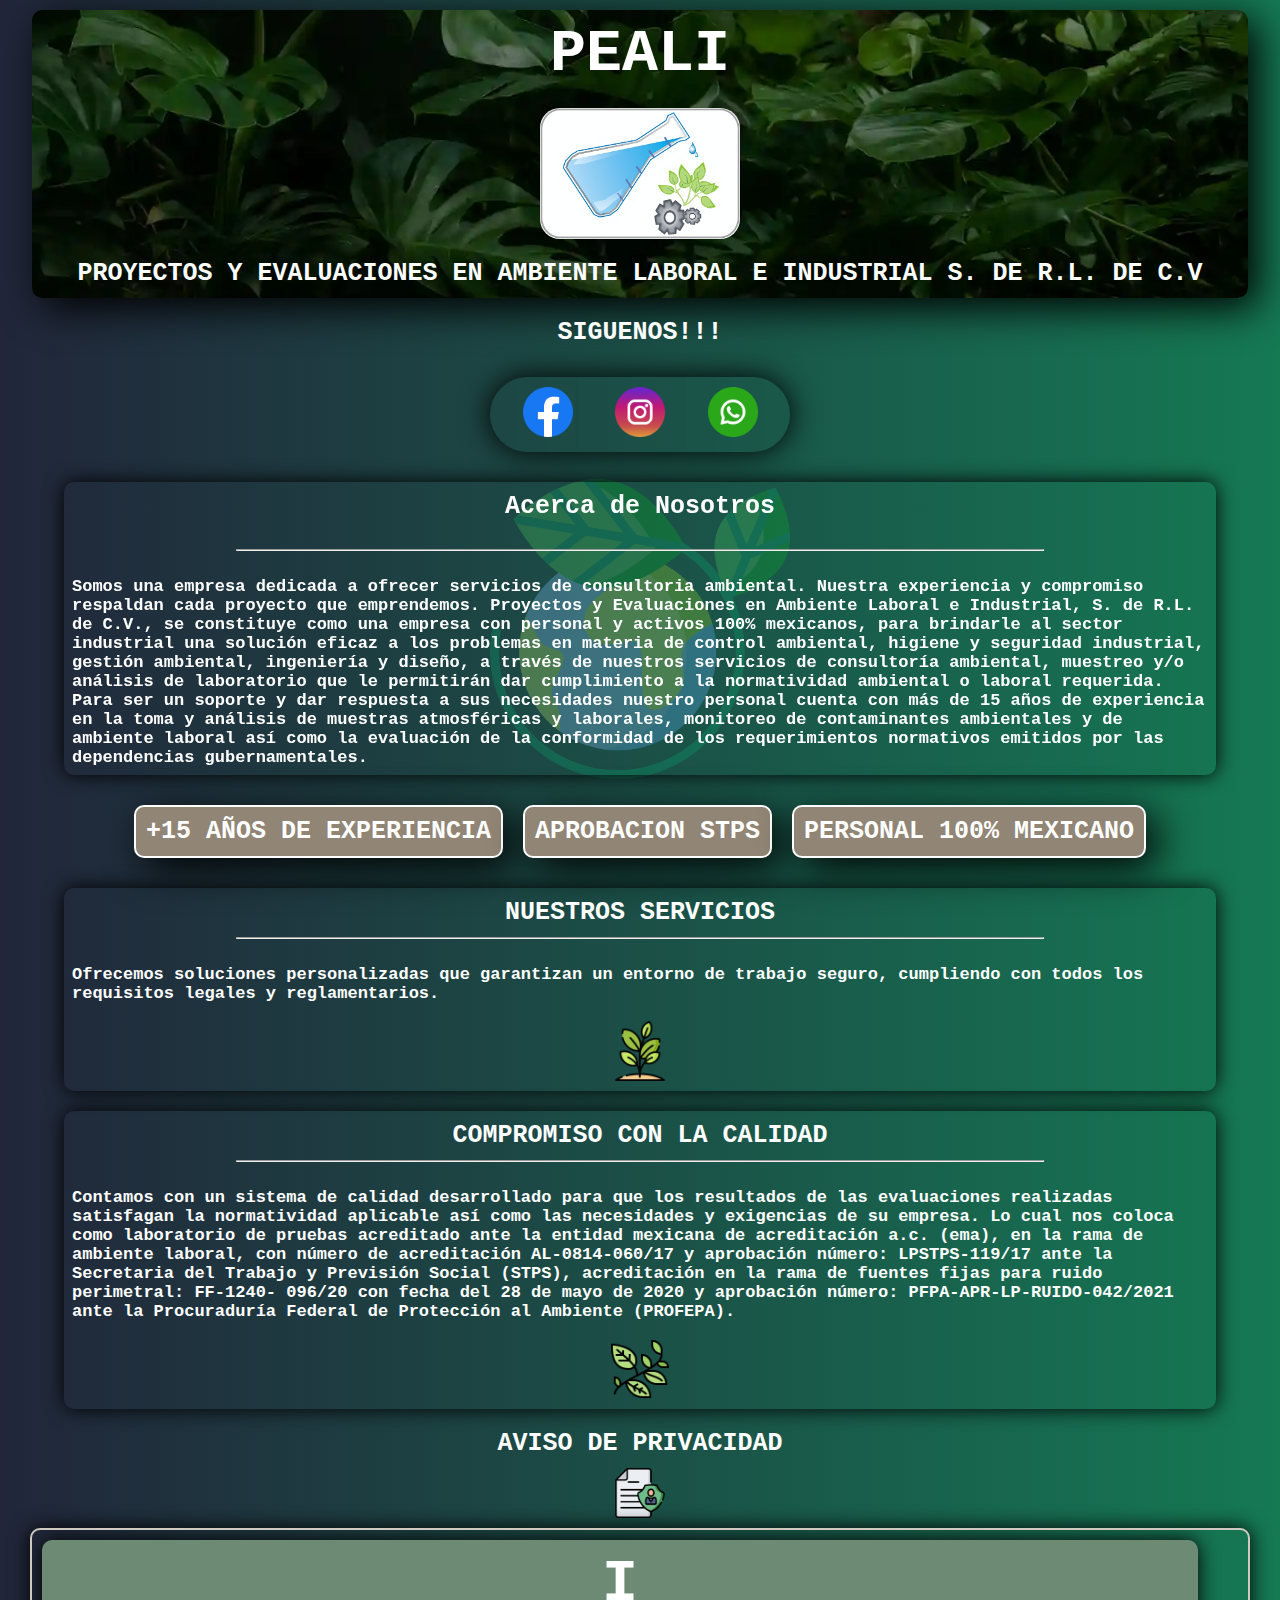
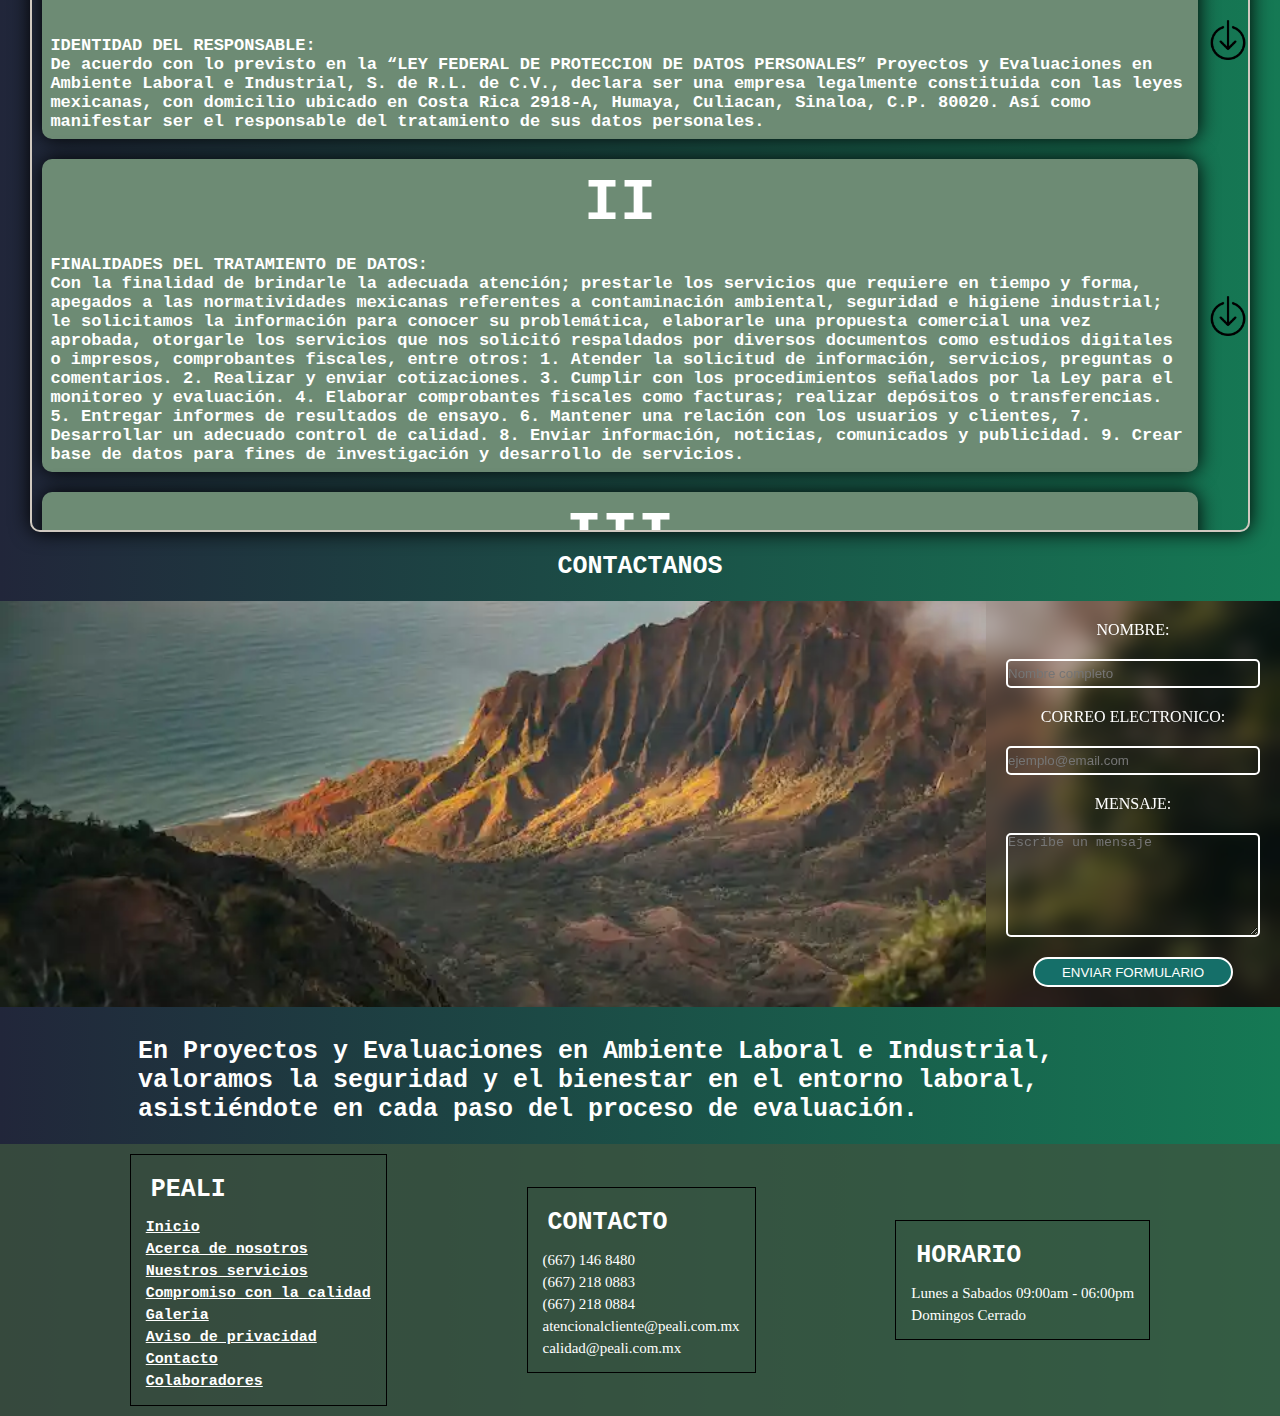
<file: index.html>
<!DOCTYPE html>
<html lang="en">
<head>
    <meta charset="UTF-8">
    <meta name="viewport" content="width=device-width, initial-scale=1.0">
    <title>PEALI</title>
    <link rel="stylesheet" href="style.css">
</head>
<body>
    <header>
        <h1 id="inicio">PEALI</h1>
        <img src="img/pealilogo2.png" alt="Logo PEALI" class="iconpeali" loading="lazy">
        <h3>PROYECTOS Y EVALUACIONES EN AMBIENTE LABORAL E INDUSTRIAL S. DE R.L. DE C.V</h3>
    </header>
    <h3>SIGUENOS!!!</h3>
    <div class="redes">
        <a href="https://www.facebook.com/share/1618iw72Hw/" target="_blank"><img src="img//facebook.png" alt="Facebook" class="iconfacebook" loading="lazy"></a>
        <a href=""><img src="img/instagram.png" alt="Instagram" class="iconinstagram" loading="lazy"></a>
        <a href="https://api.whatsapp.com/send?phone=6678404094" target="_blank"><img src="img/whatsapp.png" alt="Whatsapp" class="iconwhatsapp" loading="lazy"></a>
    </div>
    <main>
        <div class="container1">
                <h3 id="acercadenosotros">Acerca de Nosotros</h3>
                <br>
                <hr>
                <br>
                <p>
                    Somos una empresa dedicada a ofrecer servicios de consultoria 
                    ambiental. Nuestra experiencia y compromiso respaldan cada 
                    proyecto que emprendemos.

                    Proyectos y Evaluaciones en Ambiente Laboral e Industrial, 
                    S. de R.L. de C.V., se constituye como una empresa con 
                    personal y activos 100% mexicanos, para brindarle al sector 
                    industrial una solución eficaz a los problemas en materia 
                    de control ambiental, higiene y seguridad industrial, gestión 
                    ambiental, ingeniería y diseño, a través de nuestros servicios 
                    de consultoría ambiental, muestreo y/o análisis de laboratorio 
                    que le permitirán dar cumplimiento a la normatividad ambiental 
                    o laboral requerida.

                    Para ser un soporte y dar respuesta a sus necesidades nuestro 
                    personal cuenta con más de 15 años de experiencia en la toma 
                    y análisis de muestras atmosféricas y laborales, monitoreo de 
                    contaminantes ambientales y de ambiente laboral así como la 
                    evaluación de la conformidad de los requerimientos normativos 
                    emitidos por las dependencias gubernamentales.
                </p>
                <img src="img/iconabsoluteA.png" alt="MINIICON" class="iconabsolute" loading="lazy" decoding="async">
        </div>
        <div class="box2">
                <div class="box3">
                <h3>+15 AÑOS DE EXPERIENCIA</h3>
                </div>
                <div class="box3">
                    <h3>APROBACION STPS</h3>
                </div>
                <div class="box3">
                    <h3>PERSONAL 100% MEXICANO</h3>
                </div>
        </div>
        <div class="container2">
            <div class="boxcontainer2">
                <h3 id="servicios">NUESTROS SERVICIOS</h3>
                <hr>
                <br>
                <P>
                    Ofrecemos soluciones personalizadas que garantizan un entorno de 
                    trabajo seguro, cumpliendo con todos los requisitos legales y reglamentarios.
                </P>
                <img src="img/1892751.png" alt="PEALI" class="imgPEALI" loading="lazy" decoding="async">
            </div>
            <div class="boxcontainer2">
                <h3 id="calidad">COMPROMISO CON LA CALIDAD</h3>
                <hr>
                <br>
                <p>
                    Contamos con un sistema de calidad desarrollado para que los 
                    resultados de las evaluaciones realizadas satisfagan la normatividad 
                    aplicable así como las necesidades y exigencias de su empresa. Lo 
                    cual nos coloca como laboratorio de pruebas acreditado ante la 
                    entidad mexicana de acreditación a.c. (ema), en la rama de 
                    ambiente laboral, con número de acreditación AL‐0814‐060/17 y 
                    aprobación número: LPSTPS‐119/17 ante la Secretaria del Trabajo 
                    y Previsión Social (STPS), acreditación en la rama de fuentes fijas 
                    para ruido perimetral: FF‐1240‐ 096/20 con fecha del 28 de mayo de 
                    2020 y aprobación número: PFPA‐APR‐LP‐RUIDO‐042/2021 ante la Procuraduría 
                    Federal de Protección al Ambiente (PROFEPA).
                </p>
                <img src="img/1875383.png" alt="PEALI" class="imgPEALI" loading="lazy" decoding="async">
            </div>
        </div>
        <div class="container3">
            
        </div>
        <div class="container4">

        </div>
        <h3 id="avisodeprivacidad">AVISO DE PRIVACIDAD</h3>
        <img src="img/privacidad.png" alt="Aviso de privacidad" class="iconprivacidad">
        <div class="container5">
            <div class="boxprivacidad">
                <h1>I</h1>
                <p>
                    <b>IDENTIDAD DEL RESPONSABLE:</b><br>

                    De acuerdo con lo previsto en la “LEY FEDERAL DE PROTECCION DE 
                    DATOS PERSONALES” Proyectos y Evaluaciones en Ambiente Laboral 
                    e Industrial, S. de R.L. de C.V., declara ser una empresa 
                    legalmente constituida con las leyes mexicanas, con domicilio 
                    ubicado en Costa Rica 2918-A, Humaya, Culiacan, Sinaloa, 
                    C.P. 80020. Así como manifestar ser el responsable del 
                    tratamiento de sus datos personales.
                </p>
            </div>
            <img src="img/flecha.png" alt="PEALI PRIVACIDAD" class="imgflecha" loading="lazy" decoding="async">
            <div class="boxprivacidad">
                <h1>II</h1>
                <p>
                    <b>FINALIDADES DEL TRATAMIENTO DE DATOS:</b><br>

                    Con la finalidad de brindarle la adecuada atención; prestarle 
                    los servicios que requiere en tiempo y forma, apegados a las 
                    normatividades mexicanas referentes a contaminación ambiental, 
                    seguridad e higiene industrial; le solicitamos la información 
                    para conocer su problemática, elaborarle una propuesta comercial 
                    una vez aprobada, otorgarle los servicios que nos solicitó 
                    respaldados por diversos documentos como estudios digitales o 
                    impresos, comprobantes fiscales, entre otros:

                    1.      Atender la solicitud de información, servicios, preguntas o comentarios.
                    2.      Realizar y enviar cotizaciones.
                    3.      Cumplir con los procedimientos señalados por la Ley para el monitoreo y evaluación.
                    4.      Elaborar comprobantes fiscales como facturas; realizar depósitos o transferencias.
                    5.      Entregar informes de resultados de ensayo.
                    6.      Mantener una relación con los usuarios y clientes,
                    7.      Desarrollar un adecuado control de calidad.
                    8.      Enviar información, noticias, comunicados y publicidad.
                    9.      Crear base de datos para fines de investigación y desarrollo de servicios.
                </p>
            </div>
            <img src="img/flecha.png" alt="PEALI PRIVACIDAD" class="imgflecha" loading="lazy" decoding="async">
            <div class="boxprivacidad">
                <h1>III</h1>
                <p>
                    <b>DATOS PERSONALES A RECABAR:</b><br>

                    Para las finalidades antes mencionadas, podemos recabar sus datos 
                    personales de distintas formas: cuando usted nos lo proporciona 
                    directamente; cuando visita nuestro sitio de internet y cuando 
                    obtenemos información a través de otras fuentes que están permitidas 
                    por la ley.

                    Los datos que le solicitemos varían de acuerdo con el servicio que 
                    contrate a través de nosotros y la relación comercial existente, 
                    si es cliente, proveedor, a continuación, le presentamos un listado 
                    con la información solicitada regularmente:

                    a)      Nombre completo, teléfono de oficina, celular, correo electrónico, tratándose de una persona física.
                    b)     Domicilio (calle, numero interior, numero exterior, colonia, ciudad, municipio, estado, código postal)
                    c)      Razón social tratándose se ser personal moral.
                    d)     Nombre del representante legal/ director general.
                    e)     Contactos de la empresa, para envío de factura: nombre, puesto, teléfono y correo electrónico.
                    f)       Condiciones técnicas específicas de sus instalaciones, maquinaria, equipo, mapas o croquis.
                    g)      Datos de los puestos de trabajo existentes en su empresa.
                    h)     Hojas de seguridad.
                    i)       Títulos de descarga, requerimientos gubernamentales o similares.
                    j)       Nivel de satisfacción u opinión sobre nuestros productos y servicios.
                </p>
            </div>
            <img src="img/flecha.png" alt="PEALI PRIVACIDAD" class="imgflecha" loading="lazy" decoding="async">
            <div class="boxprivacidad">
                <h1>IV</h1>
                <p>
                    <b>DATOS PERSONALES SENSIBLES:</b><br>

                    Con base en la ley en materia de protección de datos personales en posesión 
                    de particulares, le informamos que solo se recabaran los siguientes datos:

                    a)      RFC
                    b)     Régimen fiscal en el que se encuentra.
                    c)      Número y datos de cuenta bancaria (banco, número de cuenta, sucursal, clave interbancaria, moneda de la cuenta)

                    En cuestión de proveedores, es indispensable los datos de cuenta bancaria, 
                    de lo contrario no se podrá realizar el pago, mismos que solo se usaran con 
                    fines de facturación o pagos.

                    En relación con lo anterior, le hacemos de su concomimiento, que lo recabado 
                    será para uso exclusivo de Proyectos y Evaluaciones en Ambiente Laboral e 
                    Industrial, S. de R.L. de C.V., y será tratado con los principios señalados 
                    posteriormente.
                </p>
            </div>
            <img src="img/flecha.png" alt="PEALI PRIVACIDAD" class="imgflecha" loading="lazy" decoding="async">
            <div class="boxprivacidad">
                <h1>V</h1>
                <p>
                    <b>TRATAMIENTO Y USO DE DATOS:</b><br>

                    Nos comprometemos a que los mismos serán tratados bajo las más estrictas 
                    medidas de seguridad que garanticen su confidencialidad; observando los 
                    principios de licitud, consentimiento, información, calidad, finalidad, 
                    lealtad, proporcionalidad y responsabilidad. Mismas que exigimos sean 
                    cumplidas por los proveedores de servicios que contratamos, para evitar 
                    la pérdida, mal uso, alteración, acceso no autorizado o robo de Datos 
                    Personales del Usuario que le sean facilitados.

                    No obstante, lo anterior, y debido a que las medidas de seguridad pueden 
                    ser susceptibles de violaciones por actos fuera del control Proyectos y 
                    Evaluaciones en Ambiente Laboral e Industrial, S. de R.L. de C.V., éste, 
                    sin responsabilidad alguna, se compromete a informar al titular en caso 
                    de que existan vulneraciones a sus medidas de seguridad para que éste a 
                    su vez, pueda tomar las medidas correspondientes en defensa de sus 
                    derechos.

                    Cabe señalar que el tratamiento será únicamente limitado de acuerdo con 
                    las finalidades previstas y en razón del tiempo que dure las relaciones 
                    contraídas, una vez terminadas o dejados se ser necesarios para el 
                    cumplimiento de las finalidades se procederá a la cancelación de los 
                    mismos, a fin de salvaguardar su información.

                    Así mismo y de llevarse a cabo un incumplimiento contractual, se 
                    procederá a conservar la información relativa al incumplimiento hasta 
                    por un plazo de sesenta meses, contado a partir de la fecha calendario 
                    en que se presente el mencionado incumplimiento; una vez concluido dicho 
                    plazo se procederá a eliminarse toda la información relacionada.

                    Si usted no manifiesta su oposición al tratamiento de datos señalados 
                    en el presente Aviso de Privacidad, se entenderá que ha otorgado su 
                    consentimiento para ello.
                </p>
            </div>
            <img src="img/flecha.png" alt="PEALI PRIVACIDAD" class="imgflecha" loading="lazy" decoding="async">
            <div class="boxprivacidad">
                <h1>VI</h1>
                <p>
                    <b>DERECHOS DE ACCESO, RECTIFICACIÓN, CANCELACIÓN U OPOSICIÓN (DERECHO ARCO):</b><br>

                    Es importante informarle que usted tiene derecho de acceder a sus datos 
                    personales que poseemos y a los detalles del tratamiento de los mismos, 
                    así como rectificarlos en caso de ser inexactos o incompletos; cancelarlos 
                    cuando considere que no se requieren para alguna de las finalidades 
                    señalados en el presente aviso de privacidad, estén siendo utilizados 
                    para finalidades no consentidas o haya finalizado la relación contractual 
                    o de servicio, o bien, oponerse al tratamiento de los mismos para fines 
                    específicos. Asimismo, usted podrá revocar el consentimiento que nos ha 
                    otorgado para el tratamiento de sus datos personales, a fin de que dejemos 
                    de hacer uso de estos.

                    Los mecanismos que se han implementado para el ejercicio de dichos derechos, 
                    así como de la revocación de consentimiento serán de forma gratuita; y para 
                    ello, es necesario que envíe la solicitud en los términos que marca la Ley 
                    en su Artículo 29 a Pablo Iniestra Coria, responsable de Protección de Datos 
                    Personales, ubicado en Costa Rica 2918-A, Humaya, Culiacan, Sinaloa, C.P. 80020; 
                    o bien, se comunique al teléfono (667) 146 8480; (667) 245 1910 o vía correo 
                    electrónico a pabloiniestra@gmail.com, respectivamente; el cual solicitamos 
                    confirme vía electrónica para garantizar su correcta recepción.

                    Dicha solicitud deberá contener: 
                    1) nombre y apellido del titular de los derechos, domicilio para escuchar y recibir notificaciones, correo electrónico; 
                    2) documento que acredite su personalidad (IFE en caso de persona física o Acta Notarial e IFE del representante legal en caso de persona moral); 
                    3) descripción clara y precisa del ejercicio del derecho; 
                    4) elementos que permitan la localización de los datos. Una vez presentada la solicitud, tendremos un plazo máximo de 20 día hábiles contados a partir del día siguiente de la fecha contenida en el acuse, para atender su petición y le informaremos sobre la procedencia de la misma a través de correo electrónico o en el domicilio señalado.
                </p>
            </div>
            <img src="img/flecha.png" alt="PEALI PRIVACIDAD" class="imgflecha" loading="lazy" decoding="async">
            <div class="boxprivacidad">
                <h1>VII</h1>
                <p>
                    <b>TRANSFERENCIA DE DATOS:</b><br>

                    Le informamos que se realiza solamente la transferencia de su información 
                    al SAT y a nuestra base de datos de facturación electrónica, con el único 
                    fin de emitir la factura correspondiente a su favor.
                </p>
            </div>
            <img src="img/flecha.png" alt="PEALI PRIVACIDAD" class="imgflecha" loading="lazy" decoding="async">
            <div class="boxprivacidad">
                <h1>VIII</h1>
                <p>
                    <b>USO DE MECANISMOS REMOTOS O LOCALES DE COMUNICACIÓN:</b><br>

                    Le informamos, que nosotros no utilizamos ningún mecanismo remoto o local 
                    de comunicación, y que en nuestra página web no se utilizan cookies, ni 
                    web beacons, por lo que la información que obtengamos de usted será únicamente 
                    la obtenida cuando nos proporciona directamente.
                </p>
            </div>
            <img src="img/flecha.png" alt="PEALI PRIVACIDAD" class="imgflecha" loading="lazy" decoding="async">
            <div class="boxprivacidad">
                <h1>IX</h1>
                <p>
                    <b>MODIFICACIONES AL AVISO DE PRIVACIDAD:</b><br>

                    Importante: nos reservamos el derecho de efectuar en cualquier momento 
                    modificaciones o actualizaciones al presente aviso de privacidad, para la 
                    atención de novedades legislativas, políticas internas o nuevos requerimientos 
                    para la prestación u ofrecimiento de nuestros servicios.

                    Por lo que se obliga a mantener actualizado el presente aviso, para su consulta. 
                    Esto con el fin de que “EL TITULAR” se encuentre en posibilidad de ejercer sus 
                    derechos ARCO y de esta forma mantenerlo al tanto de cualquier modificación a 
                    través de los siguientes medios: 
                    a) anuncio visible en nuestras instalaciones; 
                    b) se les hará llegar en el último correo electrónico que nos haya proporcionado, o 
                    c) en nuestra página web.
                </p>
            </div>
            <img src="img/flecha.png" alt="PEALI PRIVACIDAD" class="imgflecha" loading="lazy" decoding="async">
            <div class="boxprivacidad">
                <h1>X</h1>
                <p>
                    <b>INCONFORMIDADES:</b><br>

                    Si usted considera que su derecho de protección de datos personales ha sido lesionado 
                    por alguna conducta de nuestros empleados o de nuestras actuaciones o respuestas, 
                    presume que en el tratamiento de sus datos personales existe alguna violación a las 
                    disposiciones previstas en la Ley Federal de Protección de Datos Personales en 
                    Posesion de los ParticulaRes, podrá interponer la queja o denuncia correspondiente 
                    ante el INAI, para mayor información visite 
                    <a href="www.inai.org.mx">www.inai.org.mx</a>
                </p>
            </div>
            <div class="boxprivacidad">
                <p>
                    Fecha de última actualización: 02-12-2023
                </p>
            </div>
        </div>
    </main>
    <h3 id="contacto">CONTACTANOS</h3>
    <form action="">
        <div class="inform">
            <label for="text">NOMBRE:</label>
            <input type="text" id="text" placeholder="Nombre completo" required>
            <label for="email">CORREO ELECTRONICO:</label>
            <input type="email" id="email" placeholder="ejemplo@email.com" required>
            <label for="textarea">MENSAJE:</label>
            <textarea name="textarea" id="textarea" placeholder="Escribe un mensaje" required></textarea>
            <button type="submit">ENVIAR FORMULARIO</button>
        </div>
    </form>
    <div class="container6">
        <h3>
            En Proyectos y Evaluaciones en Ambiente Laboral e Industrial, valoramos la seguridad y el 
            bienestar en el entorno laboral, asistiéndote en cada paso del proceso de evaluación.</h3>
    </div>
    <footer>
        <div class="footercontainer">
            <h3>PEALI</h3>
            <ul>
                <a href="#inicio"><li>Inicio</li></a>
                <a href="#acercadenosotros"><li>Acerca de nosotros</li></a>
                <a href="#servicios"><li>Nuestros servicios</li></a>
                <a href="#calidad"><li>Compromiso con la calidad</li></a>
                <a href="#galeria"><li>Galeria</li></a>
                <a href="#avisodeprivacidad"><li>Aviso de privacidad</li></a>
                <a href="#contacto"><li>Contacto</li></a>
                <a href="https://pealidb2025-89d49.web.app/" target="_blank"><li>Colaboradores</li></a>
            </ul>
        </div>
        <div class="footercontainer">
            <h3>CONTACTO</h3>
            <ul>
                <li>(667) 146 8480</li>
                <li>(667) 218 0883</li>
                <li>(667) 218 0884</li>
                <li>atencionalcliente@peali.com.mx</li>
                <li>calidad@peali.com.mx</li>
            </ul>
        </div>
        <div class="footercontainer">
            <h3>HORARIO</h3>
            <ul>
                <li>Lunes a Sabados 09:00am - 06:00pm</li>
                <li>Domingos Cerrado</li>
            </ul>
        </div>
    </footer>
</body>
</html>
</file>
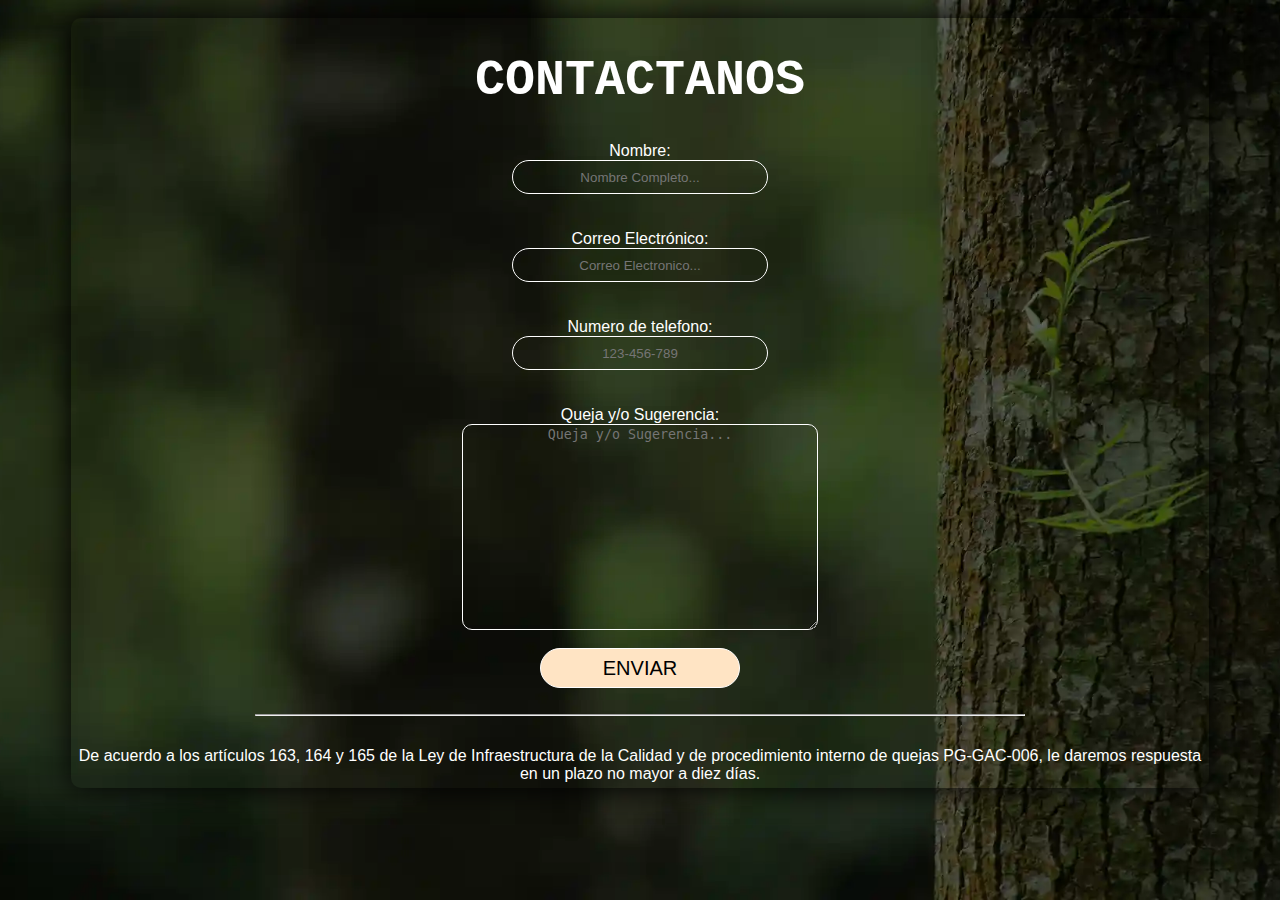
<file: quejas.html>
<!DOCTYPE html>
<html lang="en">
<head>
    <meta charset="UTF-8">
    <meta name="viewport" content="width=device-width, initial-scale=1.0">
    <title>PEALI-CONTACTO</title>
    <link rel="stylesheet" href="quejas.css">
</head>
<body>
    <div class="container">
        <h1>CONTACTANOS</h1>
        <form action="https://api.web3forms.com/submit" method="post">

            <input type="hidden" name="access_key" value="c04514fb-6faf-425a-b586-f094d278a9a4">

            <label for="text">Nombre:</label>
            <input type="text" name="text" id="text" placeholder="Nombre Completo..." required>
            <br>
            <br>
            <label for="email">Correo Electrónico:</label>
            <input type="email" name="email" id="email" placeholder="Correo Electronico..." required>
            <br>
            <br>
            <label for="tel">Numero de telefono:</label>
            <input type="tel" name="tel" id="tel" placeholder="123-456-789">
            <br>
            <br>
            <label for="textarea">Queja y/o Sugerencia:</label>
            <textarea name="message" id="textarea" placeholder="Queja y/o Sugerencia..." required></textarea>
            <br>
            <button type="submit">ENVIAR</button>
            <br>
            <hr>
            <br>
            <p>De acuerdo a los artículos 163, 164 y 165 de la Ley de Infraestructura de la Calidad y de procedimiento interno de quejas PG-GAC-006, le daremos respuesta en un plazo no mayor a diez días.</p>
        </form>
    </div>
</body>
</html>
</file>
<file: style.css>
*{
    margin: 0;
    padding: 0;
}
body{
    display: flex;
    align-items: center;
    justify-content: center;
    flex-direction: column;
    margin: 0;
    padding: 0;
    box-sizing: border-box;
    background-color: #fff;
    background: linear-gradient(90deg, #21263a, #157954);
}
.icon1{
    width: 100px;
}
h1{
    color: #fff;
    font-family: 'Courier New', Courier, monospace;
    margin: 10px;
    font-size: 60px;
}
h3{
    color: #fff;
    font-family: 'Courier New', Courier, monospace;
    font-size: 25px;
    margin: 10px;
}
p{
    font-family: 'Courier New', Courier, monospace;
    font-weight: 600;
    color: #fff;
    margin: 8px;
    font-size: 17px;
}
hr{
    width: 70%;
}
label{
    color: #fff;
    margin: 10px;
}
ul{
    padding: 0;
}
li{
    color: #fff;
    list-style-type: none;
    margin: 5px;
    font-size: 15px;
}
a{
    color: #fff;
    font-family: 'Courier New', Courier, monospace;
    font-weight: 600;
}
/*-----NAVBAR-----*/
nav{
    width: 95%;
    background-color: transparent;
    margin: 10px;
    box-shadow: 0px 0px 30px #000;
    border-radius: 10px;
}
nav ul{
    width: 100%;
    list-style: none;
    display: flex;
    align-items: center;
    justify-content: flex-end;
}
nav li{
    height: 50px;
}
nav a{
    height: 100%;
    padding: 0 30px;
    text-decoration: none;
    display: flex;
    align-items: center;
    color: #fff;
}
nav a:hover{
    background-color: #f0f0f0;
    border-radius: 10px;
}
nav li:first-child{
    margin-right: auto;
    font-size: 30px;
}
.sidebar{
    position: fixed;
    top: 0;
    right: 0;
    height: 100vh;
    width: 250px;
    z-index: 999;
    background-color: #157954;
    display: none;
    flex-direction: column;
    align-items: flex-start;
    justify-content: flex-start;
}
.sidebar li{
    width: 100%;
}
.sidebar a{
    width: 100%;
}
.menu-button{
    display: none;
}
@media(max-width: 800px){
    .hideOnmobile{
        display: none;
    }
    .menu-button{
        display: block;
    }
}
@media(max-width: 400px){
    .sidebar{
        width: 60%;
    }
}
/*-----REDES SOCIALES PEALI-----*/
.redes{
    display: flex;
    align-items: center;
    justify-content: space-evenly;
    flex-direction: row;
    margin: 20px;
    width: 300px;
    height: fit-content;
    border-radius: 50px;
    background-color: transparent;
    backdrop-filter: blur(20px);
    box-shadow: 0px 0px 30px #000;
}
.iconfacebook{
    width: 50px;
    height: 50px;
    margin: 10px;
    padding: 0px;
    background-color: transparent;
    border-radius: 8px;
    animation-name: redfacebook;
    animation-timing-function: ease-in-out;
    animation-duration: 2s;
    animation-delay: 0s;
    animation-iteration-count: infinite;
    animation-fill-mode: forwards;
    animation-direction: alternate;
}
@keyframes redfacebook {
    0%  {transform: scale(1);}
    50% {transform: scale(1.2);}
    75% {transform: scale(1);}
    100%{transform: scale(1);}
}
.iconinstagram{
    width: 50px;
    height: 50px;
    margin: 10px;
    padding: 0px;
    background-color: transparent;
    border-radius: 8px;
    animation-name: redfacebook;
    animation-timing-function: ease-in-out;
    animation-duration: 2s;
    animation-delay: 2s;
    animation-iteration-count: infinite;
    animation-fill-mode: forwards;
    animation-direction: alternate;
}
@keyframes redinstagram {
    0%  {transform: scale(1);}
    50% {transform: scale(1.2);}
    75% {transform: scale(1);}
    100%{transform: scale(1);}
}
.iconwhatsapp{
    width: 50px;
    height: 50px;
    margin: 10px;
    padding: 0px;
    background-color: transparent;
    border-radius: 8px;
    animation-name: redfacebook;
    animation-timing-function: ease-in-out;
    animation-duration: 2s;
    animation-delay: 4s;
    animation-iteration-count: infinite;
    animation-fill-mode: forwards;
    animation-direction: alternate;
}
@keyframes redwhatsapp {
    0%  {transform: scale(1);}
    50% {transform: scale(1.2);}
    75% {transform: scale(1);}
    100%{transform: scale(1);}
}
.imgPEALI{
    width: 60px;
    height: 60px;
    margin: 10px;
}
.iconmenu{
    width: 40px;
    height: 40px;
}
/*-----CONTENEDOR MAIN-----*/
main{
    display: flex;
    align-items: center;
    justify-content: center;
    flex-direction: column;
    margin: 0px;
    padding: 0px;
    width: 100%;
    height: fit-content;
}
/*-----BANNER PRINCIPAL-----*/
header{
    display: flex;
    align-items: center;
    justify-content: center;
    flex-direction: column;
    width: 95%;
    height: fit-content;
    margin: 10px;
    border-radius: 10px;
    background-image: url('img/pexels-krystian-beben-603997-25886322.webp');
    background-repeat: no-repeat;
    background-position: center;
    background-size: cover;
    box-shadow: 10px 10px 40px #000;
}

.iconpeali{
    width: 200px;
    margin: 10px;
    border-top-left-radius: 20px;
    border-top-right-radius: 20px;
    border-bottom-left-radius: 20px;
    border-bottom-right-radius: 20px;
}
/*-----CONTENIDO PRINCIPAL-----*/
.container1{
    display: flex;
    align-items: center;
    justify-content: center;
    flex-direction: column;
    position: relative;
    margin: 10px;
    width: 90%;
    height: fit-content;
    border-radius: 10px;
    box-shadow: 0px 0px 20px #000;
}
.iconabsolute{
    width: 300px;
    height: 300px;
    margin: 0px;
    position: absolute;
    top: 50%;
    left: 50%;
    transform: translate(-50%, -50%);
    z-index: -1;
    opacity: 0.3;

}
/*-----ETIQUETAS-----*/
.box2{
    display: flex;
    align-items: center;
    justify-content: center;
    flex-wrap: wrap;
    margin: 10px;
    width: 100%;
    height: fit-content;
}
.box3{
    display: flex;
    align-items: center;
    justify-content: center;
    text-align: center;
    margin: 10px;
    width: fit-content;
    height: fit-content;
    border: #fff solid 2px;
    border-radius: 10px;
    background-color: #918575;
    box-shadow: 10px 10px 40px #000;
}
/*-----SERVICIOS Y CALIDAD-----*/
.container2{
    display: flex;
    align-items: center;
    justify-content: center;
    flex-direction: column;
    width: 100%;
    height: fit-content;
    margin: 0px;
}
.boxcontainer2{
    display: flex;
    align-items: center;
    justify-content: center;
    flex-direction: column;
    width: 90%;
    height: fit-content;
    margin: 10px;
    border-radius: 10px;
    box-shadow: 0px 0px 20px #000;
}
/*-----AVISO DE PRIVACIDAD-----*/
.iconprivacidad{
    width: 50px;
    height: 50px;
}
.container5{
    display: flex;
    align-items: center;
    justify-content: center;
    flex-wrap: wrap;
    width: 95%;
    height: 600px;
    margin: 10px;
    overflow: auto;
    border: #d0c9c0 solid 2px;
    border-radius: 10px;
    box-shadow: 0px 0px 20px #000;
}
.container5::-webkit-scrollbar{
    display: none;
}
.boxprivacidad{
    display: flex;
    align-items: center;
    justify-content: center;
    flex-direction: column;
    width: 95%;
    height: fit-content;
    margin: 10px;
    border-radius: 10px;
    background-color: #6d8b74;
    box-shadow: 0px 0px 20px #000;
}
.imgflecha{
    width: 40px;
    height: 40px;
}
/*-----FORMULARIO PEALI-----*/
form{
    display: flex;
    align-items: flex-end;
    justify-content: center;
    flex-direction: column;
    width: 100%;
    height: fit-content;
    margin: 10px;
    background-image: url('img/pexels-rpnickson-2559941.webp');
    background-repeat: no-repeat;
    background-position: center;
    background-size: cover;
}
.inform{
    display: flex;
    align-items: center;
    justify-content: center;
    flex-direction: column;
    width: fit-content;
    height: fit-content;
    padding: 10px;
    background-color: transparent;
    backdrop-filter: blur(10px);
}
input{
    color: #fff;
    width: 250px;
    height: 25px;
    margin: 10px;
    border: #fff solid 2px;
    border-radius: 5px;
    background-color: transparent;
}
textarea{
    color: #fff;
    width: 250px;
    height: 100px;
    margin: 10px;
    border: #fff solid 2px;
    border-radius: 5px;
    background-color: transparent;
}
button{
    width: 200px;
    height: 30px;
    margin: 10px;
    border: #fff solid 2px;
    border-radius: 20px;
    background-color: #156f69;
    color: #fff;
}
button:hover{
    background-color: #062220;
}
/*-----CONTAINER 6-----*/
.container6{
    display: flex;
    align-items: center;
    justify-content: center;
    flex-direction: column;
    width: 80vw;
    height: fit-content;
    margin: 10px;
    border-radius: 10px;
}
/*-----FOOTER-----*/
footer{
    display: flex;
    align-items: center;
    justify-content: space-evenly;
    flex-wrap: wrap;
    width: 100%;
    height: fit-content;
    background-color: #3d543fc3;
}
.footercontainer{
    display: flex;
    align-items: flex-start;
    justify-content: center;
    flex-direction: column;
    width: fit-content;
    height: fit-content;
    margin: 10px;
    padding: 10px;
    border: #000 solid 1px;
}
</file>
<file: quejas.css>
body{
            display: flex;
            align-items: center;
            justify-content: center;
            flex-direction: column;
            background-image: url('img/pexels-mahima-518693-1250260.webp');
            background-repeat: no-repeat;
            background-position: center;
            background-size: cover;
            background-attachment: fixed;
        }
        .container{
            display: flex;
            align-items: center;
            justify-content: center;
            flex-direction: column;
            text-align: center;
            width: 90%;
            height: fit-content;
            margin: 10px;
            border-radius: 10px;
            background-color: transparent;
            box-shadow: 0px 0px 30px #000;
        }
        h1{
            color: #fff;
            font-family: 'Courier New', Courier, monospace;
            font-size: 50px;
        }
        p{
            color: #fff;
            font-family:'Gill Sans', 'Gill Sans MT', Calibri, 'Trebuchet MS', sans-serif;
            margin: 5px;
        }
        form{
            display: flex;
            align-items: center;
            justify-content: center;
            flex-direction: column;
            height: fit-content;
            width: 100%;
        }
        label{
            color: #fff;
            font-family: 'Gill Sans', 'Gill Sans MT', Calibri, 'Trebuchet MS', sans-serif;
        }
        input{
            width: 250px;
            height: 30px;
            border: #fff solid 1px;
            border-radius: 50px;
            background-color: transparent;
            color: #fff;
            text-align: center;
        }
        textarea{
            width: 350px;
            height: 200px;
            border: #fff solid 1px;
            border-radius: 10px;
            background-color: transparent;
            color: #fff;
            text-align: center;
        }
        hr{
            width: 60vw;
        }
        button{
            width: 200px;
            height: 40px;
            border: #fff solid 1px;
            border-radius: 50px;
            background-color: bisque;
            font-size: 20px;
        }
        button:hover{
            background-color: transparent;
            color: #fff;
        }
</file>
